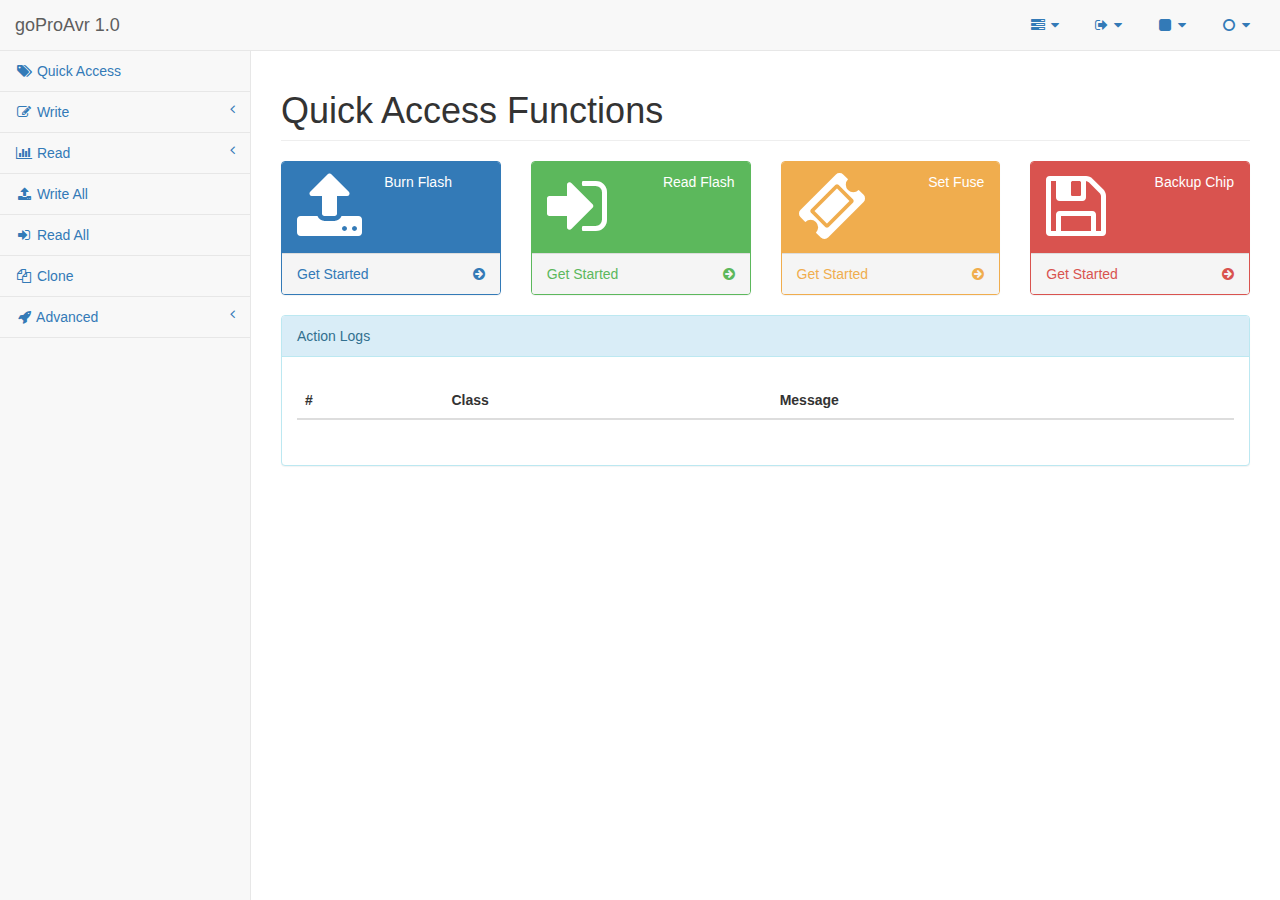
<file: index.html>
<!DOCTYPE html>
<html lang="en">

<head>

    <meta charset="utf-8">
    <meta http-equiv="X-UA-Compatible" content="IE=edge">
    <meta name="viewport" content="width=device-width, initial-scale=1">
    <meta name="description" content="">
    <meta name="author" content="">

    <title>goProAvr</title>

    <!-- Bootstrap Core CSS -->
    <link href="bower_components/bootstrap/dist/css/bootstrap.min.css" rel="stylesheet">

    <!-- MetisMenu CSS -->
    <link href="bower_components/metisMenu/dist/metisMenu.min.css" rel="stylesheet">

    <!-- Timeline CSS -->
    <link href="dist/css/timeline.css" rel="stylesheet">

    <!-- Custom CSS -->
    <link href="dist/css/sb-admin-2.css" rel="stylesheet">

	 <link href="css/goproavr.css" rel="stylesheet">


    <!-- Custom Fonts -->
    <link href="bower_components/font-awesome/css/font-awesome.min.css" rel="stylesheet" type="text/css">

    <!-- HTML5 Shim and Respond.js IE8 support of HTML5 elements and media queries -->
    <!-- WARNING: Respond.js doesn't work if you view the page via file:// -->
    <!--[if lt IE 9]>
        <script src="https://oss.maxcdn.com/libs/html5shiv/3.7.0/html5shiv.js"></script>
        <script src="https://oss.maxcdn.com/libs/respond.js/1.4.2/respond.min.js"></script>
    <![endif]-->

</head>

<body>

    <div id="wrapper">

        <!-- Navigation -->
        <nav class="navbar navbar-default navbar-static-top" role="navigation" style="margin-bottom: 0">
            <div class="navbar-header">
                <button type="button" class="navbar-toggle" data-toggle="collapse" data-target=".navbar-collapse">
                    <span class="sr-only">Toggle navigation</span>
                    <span class="icon-bar"></span>
                    <span class="icon-bar"></span>
                    <span class="icon-bar"></span>
                </button>
                <a class="navbar-brand" href="index.html">goProAvr 1.0</a>
            </div>
            <!-- /.navbar-header -->

            <ul class="nav navbar-top-links navbar-right">


                <li class="dropdown">
                    <a class="dropdown-toggle" data-toggle="dropdown" href="#">
                        <i class="fa fa-tasks fa-fw"></i>  <i class="fa fa-caret-down"></i>
                    </a>
                    <ul class="dropdown-menu dropdown-tasks">
                        <li>
                            <a href="#">
                                <div>
                                    <p>
                                        <strong>Task 1</strong>
                                        <span class="pull-right text-muted">40% Complete</span>
                                    </p>
                                    <div class="progress progress-striped active">
                                        <div class="progress-bar progress-bar-success" role="progressbar" aria-valuenow="40" aria-valuemin="0" aria-valuemax="100" style="width: 40%">
                                            <span class="sr-only">40% Complete (success)</span>
                                        </div>
                                    </div>
                                </div>
                            </a>
                        </li>
                        <li class="divider"></li>
                        <li>
                            <a href="#">
                                <div>
                                    <p>
                                        <strong>Task 2</strong>
                                        <span class="pull-right text-muted">20% Complete</span>
                                    </p>
                                    <div class="progress progress-striped active">
                                        <div class="progress-bar progress-bar-info" role="progressbar" aria-valuenow="20" aria-valuemin="0" aria-valuemax="100" style="width: 20%">
                                            <span class="sr-only">20% Complete</span>
                                        </div>
                                    </div>
                                </div>
                            </a>
                        </li>
                        <li class="divider"></li>
                        <li>
                            <a href="#">
                                <div>
                                    <p>
                                        <strong>Task 3</strong>
                                        <span class="pull-right text-muted">60% Complete</span>
                                    </p>
                                    <div class="progress progress-striped active">
                                        <div class="progress-bar progress-bar-warning" role="progressbar" aria-valuenow="60" aria-valuemin="0" aria-valuemax="100" style="width: 60%">
                                            <span class="sr-only">60% Complete (warning)</span>
                                        </div>
                                    </div>
                                </div>
                            </a>
                        </li>
                        <li class="divider"></li>
                        <li>
                            <a href="#">
                                <div>
                                    <p>
                                        <strong>Task 4</strong>
                                        <span class="pull-right text-muted">80% Complete</span>
                                    </p>
                                    <div class="progress progress-striped active">
                                        <div class="progress-bar progress-bar-danger" role="progressbar" aria-valuenow="80" aria-valuemin="0" aria-valuemax="100" style="width: 80%">
                                            <span class="sr-only">80% Complete (danger)</span>
                                        </div>
                                    </div>
                                </div>
                            </a>
                        </li>
                        <li class="divider"></li>
                        <li>
                            <a class="text-center" href="#">
                                <strong>See All Tasks</strong>
                                <i class="fa fa-angle-right"></i>
                            </a>
                        </li>
                    </ul>
                    <!-- /.dropdown-tasks -->
                </li>
                <!-- /.dropdown -->
                <li class="dropdown">
                    <a class="dropdown-toggle" data-toggle="dropdown" href="#">
                        <i class="fa  fa-sign-out  fa-fw"></i>  <i class="fa fa-caret-down"></i>
                    </a>
                    <ul class="dropdown-menu dropdown-user">
                        <li><a href="#" id="serial"><i class="fa fa-square fa-fw"></i> Serial</a>
                        </li>
                        <li><a href="#" id="bluetooth"><i class="fa  fa-fw"></i> Bluetooth</a>
                        </li>
						<li><a href="#" id="usbasp"><i class="fa  fa-fw"></i> USBAsp</a>
                        </li>
						<li><a href="#" id="arduino"><i class="fa  fa-fw"></i> Arduino</a>
                        </li>
                    </ul>
                    <!-- /.dropdown-alerts -->
                </li>
                <!-- /.dropdown -->
                <li class="dropdown">
                    <a class="dropdown-toggle" data-toggle="dropdown" href="#">
                        <i class="fa fa-square fa-fw"></i>  <i class="fa fa-caret-down"></i>
                    </a>
                    <ul class="dropdown-menu dropdown-user" id="chipselectdropdown">

                    </ul>
                    <!-- /.dropdown-user -->
                </li>

				<li class="dropdown">
                    <a class="dropdown-toggle" data-toggle="dropdown" href="#">
                        <i class="fa fa-circle-o fa-fw"></i>  <i class="fa fa-caret-down"></i>
                    </a>
                    <ul class="dropdown-menu dropdown-user">
                        <li><a href="#" id="buttonexit"><i class="fa fa-times fa-fw"></i> Exit</a>
                        </li>
                    </ul>
                    <!-- /.dropdown-user -->
                </li>
                <!-- /.dropdown -->
            </ul>
            <!-- /.navbar-top-links -->

            <div class="navbar-default sidebar" role="navigation">
                <div class="sidebar-nav navbar-collapse">
                    <ul class="nav" id="side-menu">

                        <li>
                            <a href="#"><i class="fa fa-tags fa-fw"></i> Quick Access</a>
                        </li>
                        <li>
                            <a href="#"><i class="fa fa-edit fa-fw"></i> Write<span class="fa arrow"></span></a>
                            <ul class="nav nav-second-level">
                                <li>
                                    <a href="#" id="buttonburnflash">Flash</a>
                                </li>
                                <li>
                                    <a href="#">Eeprom</a>
                                </li>
								<li>
                                    <a href="#">Fuse</a>
                                </li>
								<li>
                                    <a href="#">Lock</a>
                                </li>
                            </ul>
                            <!-- /.nav-second-level -->
                        </li>
						<li>
                            <a href="#"><i class="fa fa-bar-chart-o fa-fw"></i> Read<span class="fa arrow"></span></a>
                            <ul class="nav nav-second-level">
                                <li>
                                    <a href="#">Flash</a>
                                </li>
                                <li>
                                    <a href="#">Eeprom</a>
                                </li>
								<li>
                                    <a href="#">Fuse</a>
                                </li>
								<li>
                                    <a href="#">Lock</a>
                                </li>
                            </ul>
                            <!-- /.nav-second-level -->
                        </li>
                        <li>
                            <a href="#"><i class="fa fa-upload fa-fw"></i> Write All</a>
                        </li>
                        <li>
                            <a href="#"><i class="fa fa-sign-in  fa-fw"></i> Read All</a>
                        </li>
						<li>
                            <a href="#"><i class="fa fa-copy fa-fw"></i> Clone</a>
                        </li>
						<li>
                            <a href="#"><i class="fa fa-rocket  fa-fw"></i> Advanced<span class="fa arrow"></span></a>
                            <ul class="nav nav-second-level">
                                <li>
                                    <a href="flot.html">Chip Details</a>
                                </li>
                                <li>
                                    <a href="morris.html">Write Flash Byte</a>
                                </li>
								<li>
                                    <a href="morris.html">Write Eeprom Byte</a>
                                </li>
								<li>
                                    <a href="morris.html">Read Flash Byte</a>
                                </li>
								<li>
                                    <a href="morris.html">Read Eeprom Byte</a>
                                </li>
								<li>
                                    <a href="morris.html">Erase Chip</a>
                                </li>
                            </ul>
                            <!-- /.nav-second-level -->
                        </li>
                    </ul>
                </div>
                <!-- /.sidebar-collapse -->
            </div>
            <!-- /.navbar-static-side -->
        </nav>

        <div id="page-wrapper">
            <div class="row">
                <div class="col-lg-12">
                    <h1 class="page-header">Quick Access Functions</h1>
                </div>
                <!-- /.col-lg-12 -->
            </div>
            <!-- /.row -->
            <div class="row">
                <div class="col-lg-3 col-md-6">
                    <div class="panel panel-primary">
                        <div class="panel-heading">
                            <div class="row">
                                <div class="col-xs-3">
                                    <i class="fa fa-upload fa-5x"></i>
                                </div>
                                <div class="col-xs-9 text-center">
                                    <div>Burn Flash</div>
                                </div>
                            </div>
                        </div>
                        <a href="#">
                            <div class="panel-footer">
                                <span class="pull-left">Get Started</span>
                                <span class="pull-right"><i class="fa fa-arrow-circle-right"></i></span>
                                <div class="clearfix"></div>
                            </div>
                        </a>
                    </div>
                </div>
                <div class="col-lg-3 col-md-6">
                    <div class="panel panel-green">
                        <div class="panel-heading">
                            <div class="row">
                                <div class="col-xs-3">
                                    <i class="fa fa-sign-in fa-5x"></i>
                                </div>
                                <div class="col-xs-9 text-right">
                                    <div>Read Flash</div>
                                </div>
                            </div>
                        </div>
                        <a href="#">
                            <div class="panel-footer">
                                <span class="pull-left">Get Started</span>
                                <span class="pull-right"><i class="fa fa-arrow-circle-right"></i></span>
                                <div class="clearfix"></div>
                            </div>
                        </a>
                    </div>
                </div>
                <div class="col-lg-3 col-md-6">
                    <div class="panel panel-yellow">
                        <div class="panel-heading">
                            <div class="row">
                                <div class="col-xs-3">
                                    <i class="fa fa-ticket   fa-5x"></i>
                                </div>
                                <div class="col-xs-9 text-right">
                                    <div>Set Fuse</div>
                                </div>
                            </div>
                        </div>
                        <a href="#">
                            <div class="panel-footer">
                                <span class="pull-left">Get Started</span>
                                <span class="pull-right"><i class="fa fa-arrow-circle-right"></i></span>
                                <div class="clearfix"></div>
                            </div>
                        </a>
                    </div>
                </div>
                <div class="col-lg-3 col-md-6">
                    <div class="panel panel-red">
                        <div class="panel-heading">
                            <div class="row">
                                <div class="col-xs-3">
                                    <i class="fa fa-save fa-5x"></i>
                                </div>
                                <div class="col-xs-9 text-right">
                                    <div>Backup Chip</div>
                                </div>
                            </div>
                        </div>
                        <a href="#">
                            <div class="panel-footer">
                                <span class="pull-left">Get Started</span>
                                <span class="pull-right"><i class="fa fa-arrow-circle-right"></i></span>
                                <div class="clearfix"></div>
                            </div>
                        </a>
                    </div>
                </div>
            </div>
			<div class="row" id="bottomrow">
			<div class="col-lg-12">
                    <div class="panel panel-info">
                        <div class="panel-heading">
                            Action Logs
                        </div>
                        <div class="panel-body pre-scrollable">
                            <p id="OutputText">
                              <div class="table-responsive">
                                <table class="table">
                                    <thead>
                                        <tr>
                                            <th>#</th>
                                            <th>Class</th>
                                            <th>Message</th>
                                        </tr>
                                    </thead>
                                    <tbody id="OutputTexttable">
                                        
                                    </tbody>
                                </table>
                            </div>
                            </p>
                        </div>
                    </div>
			</div>

        </div>
        <!-- /#page-wrapper -->

    </div>
	<div class="modal fade" id="mdserial" role="dialog">
    <div class="modal-dialog">
	<div class="modal-content">
        <div class="modal-header">
          <button type="button" class="close fa fa-repeat" data-dismiss="modal">&times;</button>
          <h4 class="modal-title">Set Serial Port</h4>
        </div>
        <div class="modal-body" id="mdserialbody">

        </div>
        <div class="modal-footer">
		      <button type="button" class="btn btn-info" id="buttonsetSerial">Set</button>
          <button type="button" class="btn btn-default" data-dismiss="modal">Close</button>
        </div>
      </div>
	  </div>
      </div>

	<div class="modal fade" id="mdbluetooth" role="dialog">
    <div class="modal-dialog">
	  <div class="modal-content">
        <div class="modal-header">
          <button type="button" class="close" data-dismiss="modal">&times;</button>
          <h4 class="modal-title">Select Bluetooth Device</h4>
        </div>
        <div class="modal-body" id="mdbluetoothbody">


        </div>
        <div class="modal-footer">
          <button type="button" class="btn btn-info" id="buttonsetBluetooth">Set</button>
          <button type="button" class="btn btn-default" data-dismiss="modal">Close</button>
        </div>
      </div>
	  </div>
      </div>
	  <div class="modal fade" id="mdusbasp" role="dialog">
    <div class="modal-dialog">
	  <div class="modal-content">
        <div class="modal-header">
          <button type="button" class="close" data-dismiss="modal">&times;</button>
          <h4 class="modal-title">USBAsp</h4>
        </div>
        <div class="modal-body">
          <p>Support for USBAsp is currently under development.</p>
        </div>
        <div class="modal-footer">
          <button type="button" class="btn btn-default" data-dismiss="modal">Close</button>
        </div>
      </div>
	  </div>
      </div>
	  <div class="modal fade" id="mdarduino" role="dialog">
    <div class="modal-dialog">
	  <div class="modal-content">
        <div class="modal-header">
          <button type="button" class="close" data-dismiss="modal">&times;</button>
          <h4 class="modal-title">Arduino</h4>
        </div>
        <div class="modal-body">
          <p>Support for arduino is currently under development.</p>
        </div>
        <div class="modal-footer">
          <button type="button" class="btn btn-default" data-dismiss="modal">Close</button>
        </div>
      </div>
	  </div>
      </div>


	  <div class="modal modal-wide fade" id="mdburnflash" role="dialog">
      <div class="modal-dialog">
	  <div class="modal-content">
        <div class="modal-header">
          <button type="button" class="close" data-dismiss="modal">&times;</button>
          <h4 class="modal-title">Burn Flash</h4>
        </div>
        <div class="modal-body" id="mdburnflashbody">
          <label class="btn btn-block btn-info btn-file" id="buttonselecthex">
           Select Hex File
          </label>
		  <br>
		  <div class="row">
		     <div class="col-lg-6">
                    <div class="panel panel-default">
                        <div class="panel-heading">
                            Pages
                        </div>
                        <!-- /.panel-heading -->
                        <div class="panel-body pre-scrollable">
                            <div class="table-responsive table-bordered">
                                <table class="table">
                                    <thead>
                                        <tr>
                                            <th>#</th>
                                            <th>First Name</th>
                                            <th>Last Name</th>
                                            <th>Username</th>
                                        </tr>
                                    </thead>
                                    <tbody>
                                        <tr>
                                            <td>1</td>
                                            <td>Mark</td>
                                            <td>Otto</td>
                                            <td>@mdo</td>
                                        </tr>
                                        <tr>
                                            <td>2</td>
                                            <td>Jacob</td>
                                            <td>Thornton</td>
                                            <td>@fat</td>
                                        </tr>
                                        <tr>
                                            <td>3</td>
                                            <td>Larry</td>
                                            <td>the Bird</td>
                                            <td>@twitter</td>
                                        </tr>
                                    </tbody>
                                </table>
                            </div>
                            <!-- /.table-responsive -->
                        </div>
                        <!-- /.panel-body -->
                    </div>
                    <!-- /.panel -->
                </div>
				 <div class="col-lg-6">
                    <div class="panel panel-default">
                        <div class="panel-heading">
                            Page Content
                        </div>
                        <!-- /.panel-heading -->
                        <div class="panel-body pre-scrollable">
                            <div class="table-responsive table-bordered">
                                <table class="table">
                                    <thead>
                                        <tr>
                                            <th>#</th>
                                            <th>First Name</th>
                                            <th>Last Name</th>
                                            <th>Username</th>
                                        </tr>
                                    </thead>
                                    <tbody>
                                        <tr>
                                            <td>1</td>
                                            <td>Mark</td>
                                            <td>Otto</td>
                                            <td>@mdo</td>
                                        </tr>
                                        <tr>
                                            <td>2</td>
                                            <td>Jacob</td>
                                            <td>Thornton</td>
                                            <td>@fat</td>
                                        </tr>
                                        <tr>
                                            <td>3</td>
                                            <td>Larry</td>
                                            <td>the Bird</td>
                                            <td>@twitter</td>
                                        </tr>
                                    </tbody>
                                </table>
                            </div>
                            <!-- /.table-responsive -->
                        </div>
                        <!-- /.panel-body -->
                    </div>
                    <!-- /.panel -->
                </div>


		  </div>
        </div>
        <div class="modal-footer">
		  <button type="button" class="btn btn-danger">Burn</button>
          <button type="button" class="btn btn-default" data-dismiss="modal">Close</button>
        </div>
      </div>
	  </div>
      </div>
    <!-- /#wrapper -->

    <!-- jQuery -->
    <script src="bower_components/jquery/dist/jquery.min.js"></script>

    <!-- Bootstrap Core JavaScript -->
    <script src="bower_components/bootstrap/dist/js/bootstrap.min.js"></script>

    <!-- Metis Menu Plugin JavaScript -->
    <script src="bower_components/metisMenu/dist/metisMenu.min.js"></script>

    <!-- Custom Theme JavaScript -->
    <script src="dist/js/sb-admin-2.js"></script>

  <script src="js/config.js"></script>
	<script src="js/globalvar.js"></script>
	<script src="js/chips/chips.js"></script>
	<script src="js/goproavr.js"></script>

</body>

</html>
</file>
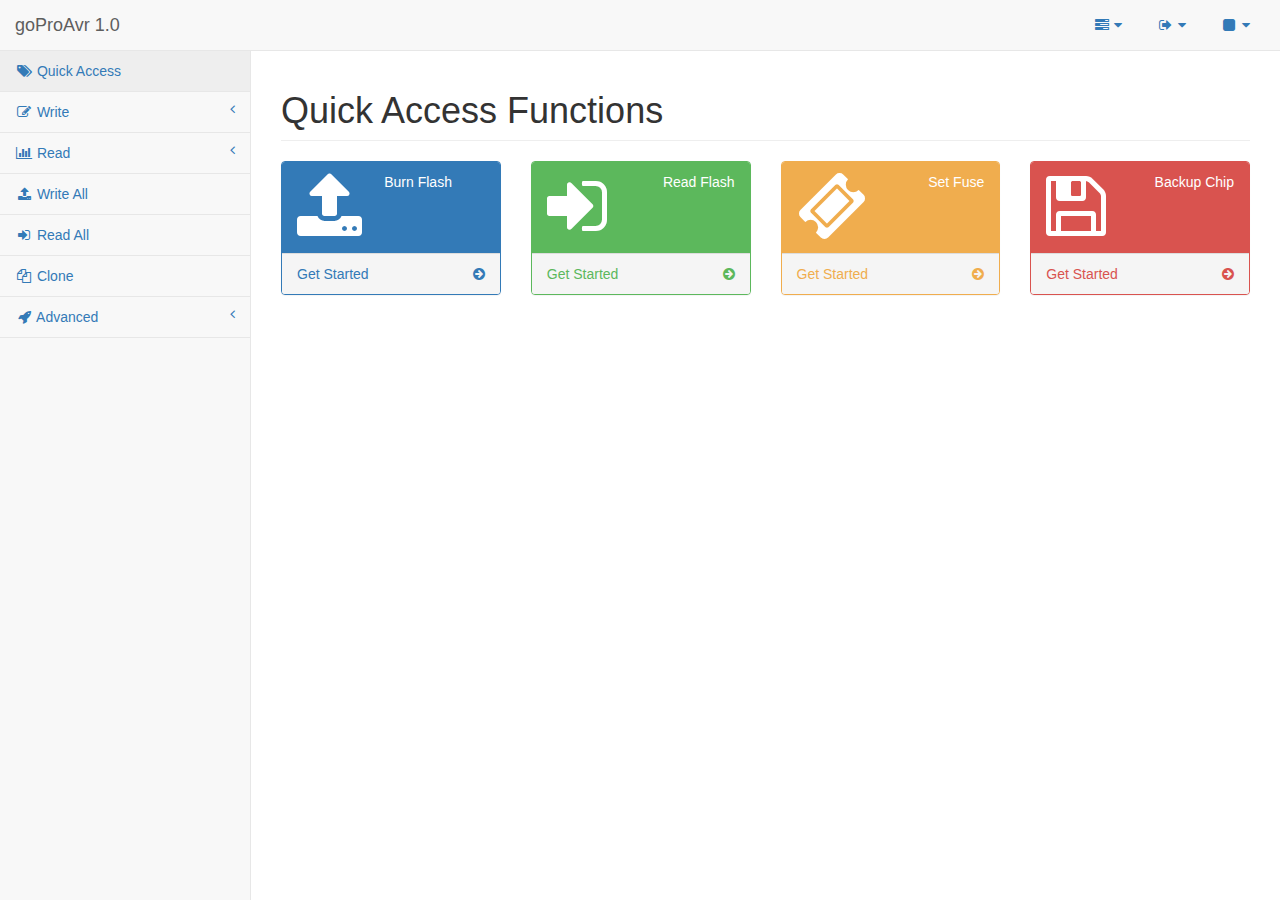
<file: pages/index.html>
<!DOCTYPE html>
<html lang="en">

<head>

    <meta charset="utf-8">
    <meta http-equiv="X-UA-Compatible" content="IE=edge">
    <meta name="viewport" content="width=device-width, initial-scale=1">
    <meta name="description" content="">
    <meta name="author" content="">

    <title>goProAvr</title>

    <!-- Bootstrap Core CSS -->
    <link href="../bower_components/bootstrap/dist/css/bootstrap.min.css" rel="stylesheet">

    <!-- MetisMenu CSS -->
    <link href="../bower_components/metisMenu/dist/metisMenu.min.css" rel="stylesheet">

    <!-- Timeline CSS -->
    <link href="../dist/css/timeline.css" rel="stylesheet">

    <!-- Custom CSS -->
    <link href="../dist/css/sb-admin-2.css" rel="stylesheet">

    <!-- Morris Charts CSS -->
    <link href="../bower_components/morrisjs/morris.css" rel="stylesheet">

    <!-- Custom Fonts -->
    <link href="../bower_components/font-awesome/css/font-awesome.min.css" rel="stylesheet" type="text/css">

    <!-- HTML5 Shim and Respond.js IE8 support of HTML5 elements and media queries -->
    <!-- WARNING: Respond.js doesn't work if you view the page via file:// -->
    <!--[if lt IE 9]>
        <script src="https://oss.maxcdn.com/libs/html5shiv/3.7.0/html5shiv.js"></script>
        <script src="https://oss.maxcdn.com/libs/respond.js/1.4.2/respond.min.js"></script>
    <![endif]-->

</head>

<body>

    <div id="wrapper">

        <!-- Navigation -->
        <nav class="navbar navbar-default navbar-static-top" role="navigation" style="margin-bottom: 0">
            <div class="navbar-header">
                <button type="button" class="navbar-toggle" data-toggle="collapse" data-target=".navbar-collapse">
                    <span class="sr-only">Toggle navigation</span>
                    <span class="icon-bar"></span>
                    <span class="icon-bar"></span>
                    <span class="icon-bar"></span>
                </button>
                <a class="navbar-brand" href="index.html">goProAvr 1.0</a>
            </div>
            <!-- /.navbar-header -->

            <ul class="nav navbar-top-links navbar-right">
                
                
                <li class="dropdown">
                    <a class="dropdown-toggle" data-toggle="dropdown" href="#">
                        <i class="fa fa-tasks fa-fw"></i>  <i class="fa fa-caret-down"></i>
                    </a>
                    <ul class="dropdown-menu dropdown-tasks">
                        <li>
                            <a href="#">
                                <div>
                                    <p>
                                        <strong>Task 1</strong>
                                        <span class="pull-right text-muted">40% Complete</span>
                                    </p>
                                    <div class="progress progress-striped active">
                                        <div class="progress-bar progress-bar-success" role="progressbar" aria-valuenow="40" aria-valuemin="0" aria-valuemax="100" style="width: 40%">
                                            <span class="sr-only">40% Complete (success)</span>
                                        </div>
                                    </div>
                                </div>
                            </a>
                        </li>
                        <li class="divider"></li>
                        <li>
                            <a href="#">
                                <div>
                                    <p>
                                        <strong>Task 2</strong>
                                        <span class="pull-right text-muted">20% Complete</span>
                                    </p>
                                    <div class="progress progress-striped active">
                                        <div class="progress-bar progress-bar-info" role="progressbar" aria-valuenow="20" aria-valuemin="0" aria-valuemax="100" style="width: 20%">
                                            <span class="sr-only">20% Complete</span>
                                        </div>
                                    </div>
                                </div>
                            </a>
                        </li>
                        <li class="divider"></li>
                        <li>
                            <a href="#">
                                <div>
                                    <p>
                                        <strong>Task 3</strong>
                                        <span class="pull-right text-muted">60% Complete</span>
                                    </p>
                                    <div class="progress progress-striped active">
                                        <div class="progress-bar progress-bar-warning" role="progressbar" aria-valuenow="60" aria-valuemin="0" aria-valuemax="100" style="width: 60%">
                                            <span class="sr-only">60% Complete (warning)</span>
                                        </div>
                                    </div>
                                </div>
                            </a>
                        </li>
                        <li class="divider"></li>
                        <li>
                            <a href="#">
                                <div>
                                    <p>
                                        <strong>Task 4</strong>
                                        <span class="pull-right text-muted">80% Complete</span>
                                    </p>
                                    <div class="progress progress-striped active">
                                        <div class="progress-bar progress-bar-danger" role="progressbar" aria-valuenow="80" aria-valuemin="0" aria-valuemax="100" style="width: 80%">
                                            <span class="sr-only">80% Complete (danger)</span>
                                        </div>
                                    </div>
                                </div>
                            </a>
                        </li>
                        <li class="divider"></li>
                        <li>
                            <a class="text-center" href="#">
                                <strong>See All Tasks</strong>
                                <i class="fa fa-angle-right"></i>
                            </a>
                        </li>
                    </ul>
                    <!-- /.dropdown-tasks -->
                </li>
                <!-- /.dropdown -->
                <li class="dropdown">
                    <a class="dropdown-toggle" data-toggle="dropdown" href="#">
                        <i class="fa  fa-sign-out  fa-fw"></i>  <i class="fa fa-caret-down"></i>
                    </a>
                    <ul class="dropdown-menu dropdown-user">
                        <li><a href="#"><i class="fa fa-square fa-fw"></i> Serial</a>
                        </li>
                        <li><a href="#"><i class="fa  fa-fw"></i> Bluetooth</a>
                        </li>
                    </ul>
                    <!-- /.dropdown-alerts -->
                </li>
                <!-- /.dropdown -->
                <li class="dropdown">
                    <a class="dropdown-toggle" data-toggle="dropdown" href="#">
                        <i class="fa fa-square fa-fw"></i>  <i class="fa fa-caret-down"></i>
                    </a>
                    <ul class="dropdown-menu dropdown-user">
                        <li><a href="#"><i class="fa fa-square fa-fw"></i> Atmega8</a>
                        </li>
                        <li><a href="#"><i class="fa  fa-fw"></i> Atmeg168</a>
                        </li>
                        <li><a href="login.html"><i class="fa  fa-fw"></i> Atmega328</a>
						</li>
						<li class="divider"></li>
                        <li>
                            <a class="text-center" href="#">
                                <strong>Detect Chip</strong>
                            </a>
                        </li>
                    </ul>
                    <!-- /.dropdown-user -->
                </li>
                <!-- /.dropdown -->
            </ul>
            <!-- /.navbar-top-links -->

            <div class="navbar-default sidebar" role="navigation">
                <div class="sidebar-nav navbar-collapse">
                    <ul class="nav" id="side-menu">
                       
                        <li>
                            <a href="index.html"><i class="fa fa-tags fa-fw"></i> Quick Access</a>
                        </li>
                        <li>
                            <a href="#"><i class="fa fa-edit fa-fw"></i> Write<span class="fa arrow"></span></a>
                            <ul class="nav nav-second-level">
                                <li>
                                    <a href="flot.html">Flash</a>
                                </li>
                                <li>
                                    <a href="morris.html">Eeprom</a>
                                </li>
								<li>
                                    <a href="morris.html">Fuse</a>
                                </li>
								<li>
                                    <a href="morris.html">Lock</a>
                                </li>
                            </ul>
                            <!-- /.nav-second-level -->
                        </li>
						<li>
                            <a href="#"><i class="fa fa-bar-chart-o fa-fw"></i> Read<span class="fa arrow"></span></a>
                            <ul class="nav nav-second-level">
                                <li>
                                    <a href="flot.html">Flash</a>
                                </li>
                                <li>
                                    <a href="morris.html">Eeprom</a>
                                </li>
								<li>
                                    <a href="morris.html">Fuse</a>
                                </li>
								<li>
                                    <a href="morris.html">Lock</a>
                                </li>
                            </ul>
                            <!-- /.nav-second-level -->
                        </li>
                        <li>
                            <a href="tables.html"><i class="fa fa-upload fa-fw"></i> Write All</a>
                        </li>
                        <li>
                            <a href="forms.html"><i class="fa fa-sign-in  fa-fw"></i> Read All</a>
                        </li>
						<li>
                            <a href="forms.html"><i class="fa fa-copy fa-fw"></i> Clone</a>
                        </li>
						<li>
                            <a href="#"><i class="fa fa-rocket  fa-fw"></i> Advanced<span class="fa arrow"></span></a>
                            <ul class="nav nav-second-level">
                                <li>
                                    <a href="flot.html">Chip Details</a>
                                </li>
                                <li>
                                    <a href="morris.html">Write Flash Byte</a>
                                </li>
								<li>
                                    <a href="morris.html">Write Eeprom Byte</a>
                                </li>
								<li>
                                    <a href="morris.html">Read Flash Byte</a>
                                </li>
								<li>
                                    <a href="morris.html">Read Eeprom Byte</a>
                                </li>
								<li>
                                    <a href="morris.html">Erase Chip</a>
                                </li>
                            </ul>
                            <!-- /.nav-second-level -->
                        </li>
                    </ul>
                </div>
                <!-- /.sidebar-collapse -->
            </div>
            <!-- /.navbar-static-side -->
        </nav>

        <div id="page-wrapper">
            <div class="row">
                <div class="col-lg-12">
                    <h1 class="page-header">Quick Access Functions</h1>
                </div>
                <!-- /.col-lg-12 -->
            </div>
            <!-- /.row -->
            <div class="row">
                <div class="col-lg-3 col-md-6">
                    <div class="panel panel-primary">
                        <div class="panel-heading">
                            <div class="row">
                                <div class="col-xs-3">
                                    <i class="fa fa-upload fa-5x"></i>
                                </div>
                                <div class="col-xs-9 text-center">                                  
                                    <div>Burn Flash</div>
                                </div>
                            </div>
                        </div>
                        <a href="#">
                            <div class="panel-footer">
                                <span class="pull-left">Get Started</span>
                                <span class="pull-right"><i class="fa fa-arrow-circle-right"></i></span>
                                <div class="clearfix"></div>
                            </div>
                        </a>
                    </div>
                </div>
                <div class="col-lg-3 col-md-6">
                    <div class="panel panel-green">
                        <div class="panel-heading">
                            <div class="row">
                                <div class="col-xs-3">
                                    <i class="fa fa-sign-in fa-5x"></i>
                                </div>
                                <div class="col-xs-9 text-right">
                                    <div>Read Flash</div>
                                </div>
                            </div>
                        </div>
                        <a href="#">
                            <div class="panel-footer">
                                <span class="pull-left">Get Started</span>
                                <span class="pull-right"><i class="fa fa-arrow-circle-right"></i></span>
                                <div class="clearfix"></div>
                            </div>
                        </a>
                    </div>
                </div>
                <div class="col-lg-3 col-md-6">
                    <div class="panel panel-yellow">
                        <div class="panel-heading">
                            <div class="row">
                                <div class="col-xs-3">
                                    <i class="fa fa-ticket   fa-5x"></i>
                                </div>
                                <div class="col-xs-9 text-right">
                                    <div>Set Fuse</div>
                                </div>
                            </div>
                        </div>
                        <a href="#">
                            <div class="panel-footer">
                                <span class="pull-left">Get Started</span>
                                <span class="pull-right"><i class="fa fa-arrow-circle-right"></i></span>
                                <div class="clearfix"></div>
                            </div>
                        </a>
                    </div>
                </div>
                <div class="col-lg-3 col-md-6">
                    <div class="panel panel-red">
                        <div class="panel-heading">
                            <div class="row">
                                <div class="col-xs-3">
                                    <i class="fa fa-save fa-5x"></i>
                                </div>
                                <div class="col-xs-9 text-right">
                                    <div>Backup Chip</div>
                                </div>
                            </div>
                        </div>
                        <a href="#">
                            <div class="panel-footer">
                                <span class="pull-left">Get Started</span>
                                <span class="pull-right"><i class="fa fa-arrow-circle-right"></i></span>
                                <div class="clearfix"></div>
                            </div>
                        </a>
                    </div>
                </div>
            </div>
            
        </div>
        <!-- /#page-wrapper -->

    </div>
    <!-- /#wrapper -->

    <!-- jQuery -->
    <script src="../bower_components/jquery/dist/jquery.min.js"></script>

    <!-- Bootstrap Core JavaScript -->
    <script src="../bower_components/bootstrap/dist/js/bootstrap.min.js"></script>

    <!-- Metis Menu Plugin JavaScript -->
    <script src="../bower_components/metisMenu/dist/metisMenu.min.js"></script>

    <!-- Custom Theme JavaScript -->
    <script src="../dist/js/sb-admin-2.js"></script>

</body>

</html>
</file>
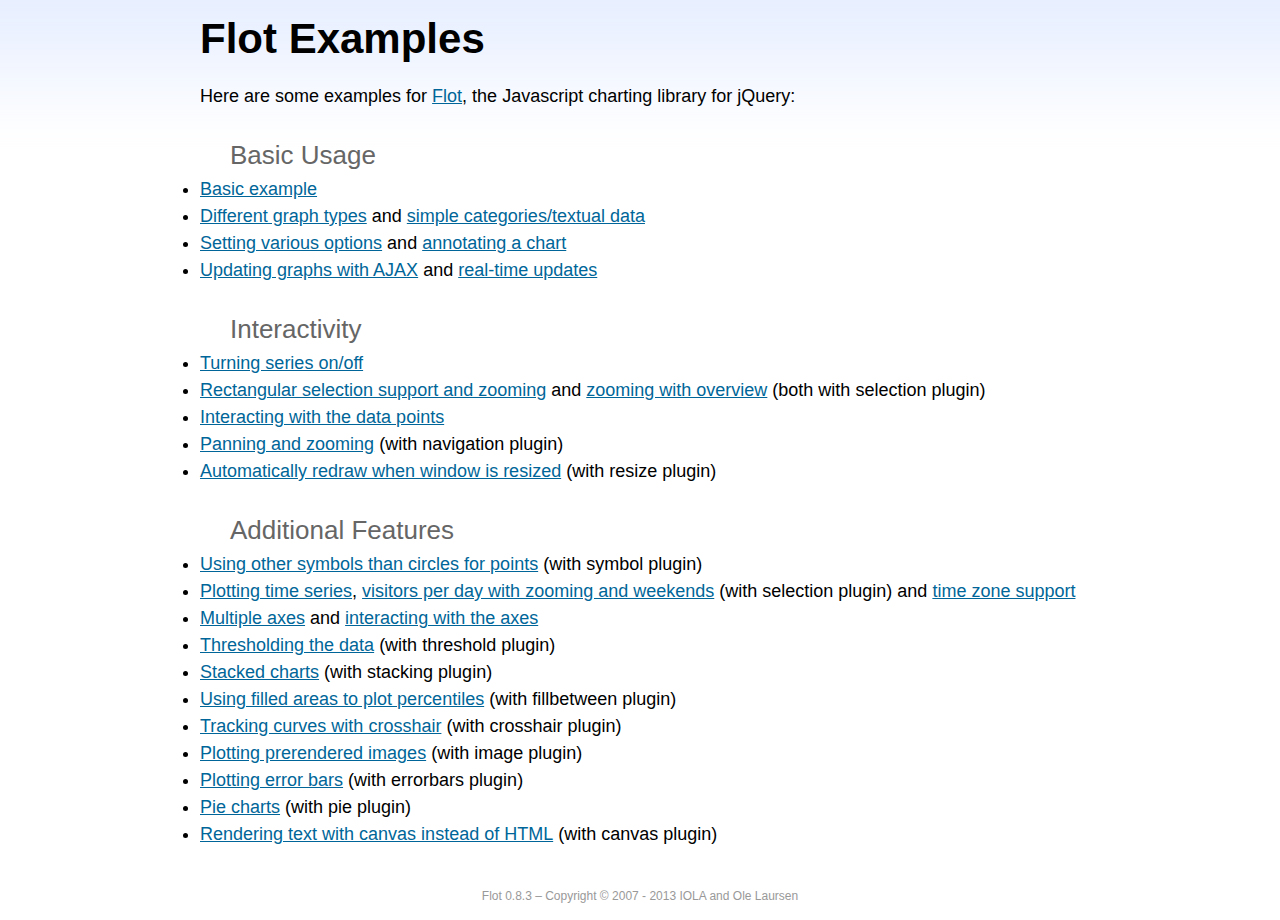
<file: bower_components/flot/examples/index.html>
<!DOCTYPE html PUBLIC "-//W3C//DTD HTML 4.01//EN" "http://www.w3.org/TR/html4/strict.dtd">
<html>
<head>
	<meta http-equiv="Content-Type" content="text/html; charset=utf-8">
	<title>Flot Examples</title>
	<link href="examples.css" rel="stylesheet" type="text/css">
	<style>

	h3 {
		margin-top: 30px;
		margin-bottom: 5px;
	}

	</style>
	<script language="javascript" type="text/javascript" src="../jquery.js"></script>
	<script language="javascript" type="text/javascript" src="../jquery.flot.js"></script>
	<script type="text/javascript">

	$(function() {

		// Add the Flot version string to the footer

		$("#footer").prepend("Flot " + $.plot.version + " &ndash; ");
	});

	</script>
</head>
<body>

	<div id="header">
		<h2>Flot Examples</h2>
	</div>

	<div id="content">

		<p>Here are some examples for <a href="http://www.flotcharts.org">Flot</a>, the Javascript charting library for jQuery:</p>

		<h3>Basic Usage</h3>

		<ul>
			<li><a href="basic-usage/index.html">Basic example</a></li>
			<li><a href="series-types/index.html">Different graph types</a> and <a href="categories/index.html">simple categories/textual data</a></li>
			<li><a href="basic-options/index.html">Setting various options</a> and <a href="annotating/index.html">annotating a chart</a></li>
			<li><a href="ajax/index.html">Updating graphs with AJAX</a> and <a href="realtime/index.html">real-time updates</a></li>
		</ul>

		<h3>Interactivity</h3>

		<ul>
			<li><a href="series-toggle/index.html">Turning series on/off</a></li>
			<li><a href="selection/index.html">Rectangular selection support and zooming</a> and <a href="zooming/index.html">zooming with overview</a> (both with selection plugin)</li>
			<li><a href="interacting/index.html">Interacting with the data points</a></li>
			<li><a href="navigate/index.html">Panning and zooming</a> (with navigation plugin)</li>
			<li><a href="resize/index.html">Automatically redraw when window is resized</a> (with resize plugin)</li>
		</ul>

		<h3>Additional Features</h3>

		<ul>
			<li><a href="symbols/index.html">Using other symbols than circles for points</a> (with symbol plugin)</li>
			<li><a href="axes-time/index.html">Plotting time series</a>, <a href="visitors/index.html">visitors per day with zooming and weekends</a> (with selection plugin) and <a href="axes-time-zones/index.html">time zone support</a></li>
			<li><a href="axes-multiple/index.html">Multiple axes</a> and <a href="axes-interacting/index.html">interacting with the axes</a></li>
			<li><a href="threshold/index.html">Thresholding the data</a> (with threshold plugin)</li>
			<li><a href="stacking/index.html">Stacked charts</a> (with stacking plugin)</li>
			<li><a href="percentiles/index.html">Using filled areas to plot percentiles</a> (with fillbetween plugin)</li>
			<li><a href="tracking/index.html">Tracking curves with crosshair</a> (with crosshair plugin)</li>
			<li><a href="image/index.html">Plotting prerendered images</a> (with image plugin)</li>
			<li><a href="series-errorbars/index.html">Plotting error bars</a> (with errorbars plugin)</li>
			<li><a href="series-pie/index.html">Pie charts</a> (with pie plugin)</li>
			<li><a href="canvas/index.html">Rendering text with canvas instead of HTML</a> (with canvas plugin)</li>
		</ul>

	</div>

	<div id="footer">
		Copyright &copy; 2007 - 2013 IOLA and Ole Laursen
	</div>

</body>
</html>
</file>
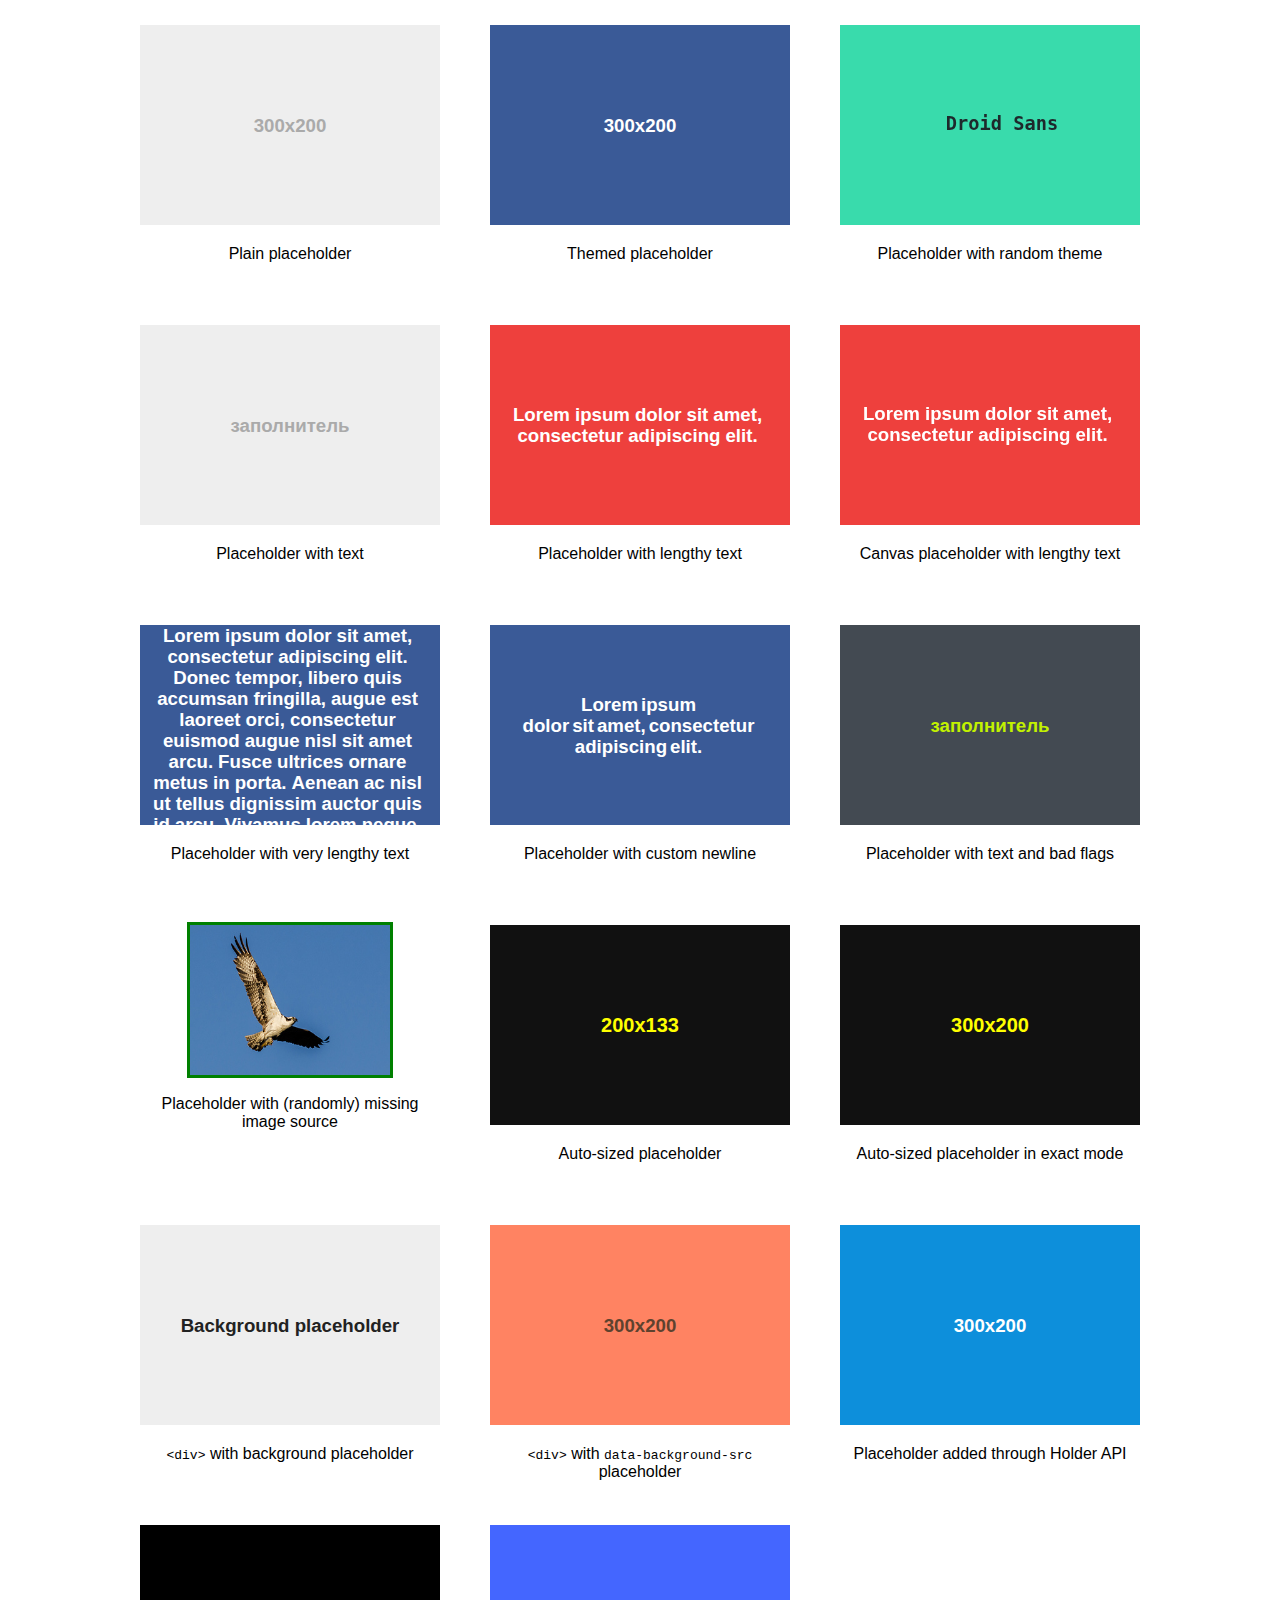
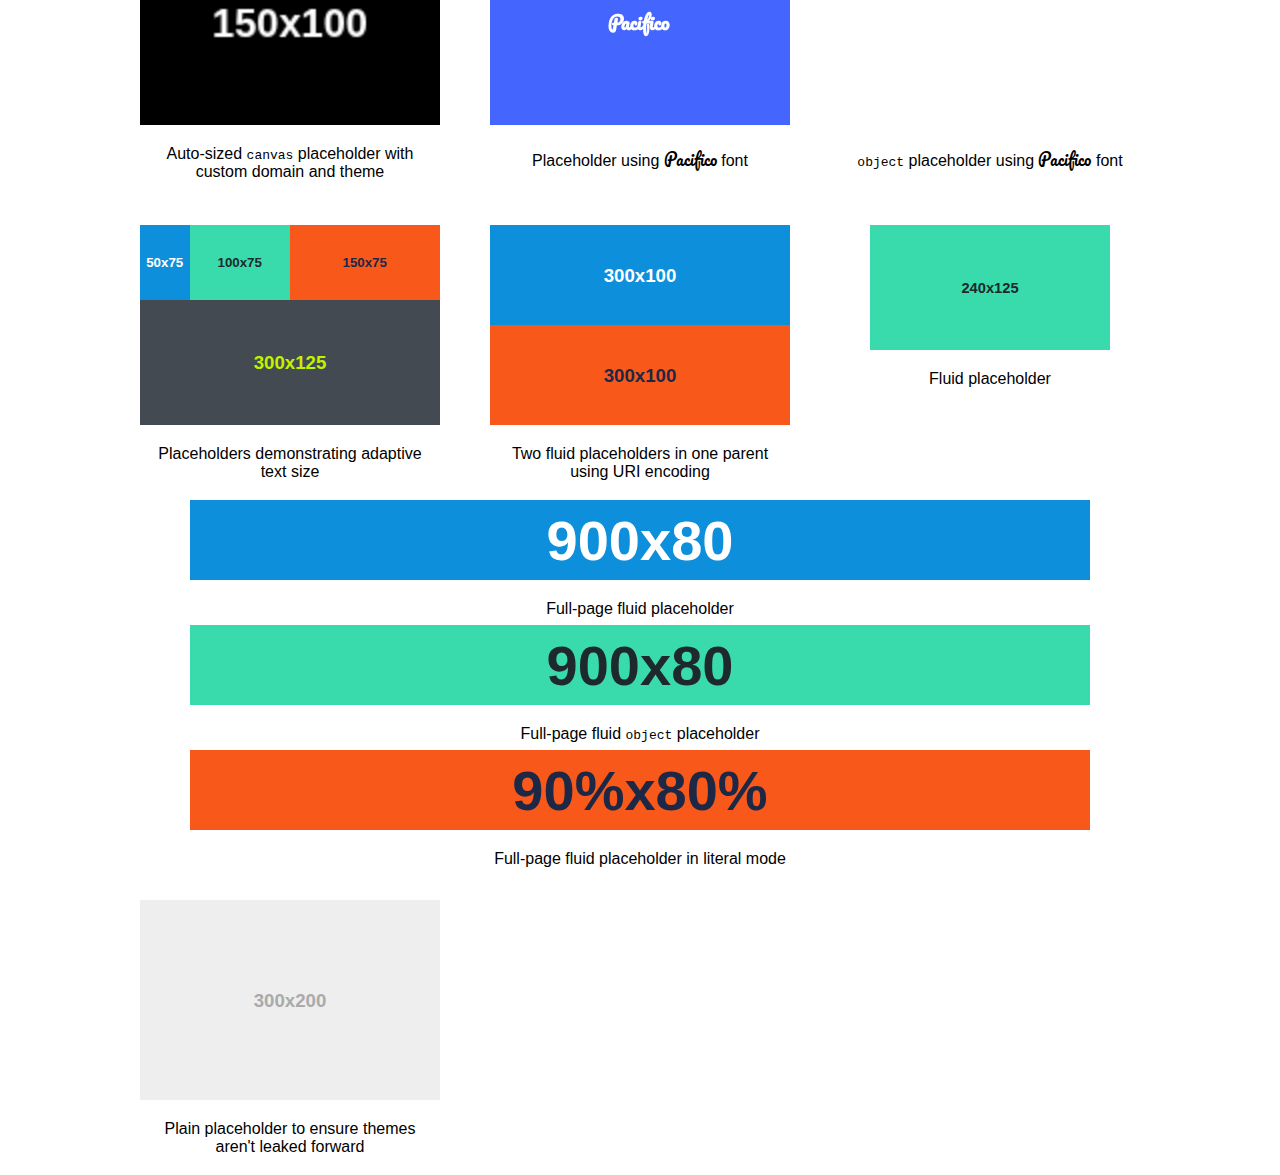
<file: bower_components/holderjs/test/index.html>
<!doctype html>
<html>
<head>
<title>Holder Testing</title>
<meta charset="utf-8">
<link rel="stylesheet" href="http://netdna.bootstrapcdn.com/font-awesome/4.1.0/css/font-awesome.min.css" class="holderjs">
<link href='http://fonts.googleapis.com/css?family=Pacifico' rel='stylesheet' type='text/css' class="holderjs">
<link href='http://fonts.googleapis.com/css?family=Raleway' rel='stylesheet' type='text/css' class='holderjs'>
<style>
	body {font-family:Arial,sans-serif;width:1050px;margin:0 auto}
	.thumb {width:300px;height:250px;margin:25px;float:left}
	.thumb img, .thumb .holderjs, .thumb object {display:block;margin:0 auto}
	.thumb .caption {padding:10px;text-align:center;margin-top:10px}
	.thumb.fullpage {float:none;clear:both;width:auto;height:100px;margin:25px}
	.autosize img {width:100%}
	#holder1 {background:url('?holder.js/300x200/text:Background%20placeholder/^eee:^222');width:300px;height:200px}
</style>
</head>
<body>

<div class="thumb">
	<img data-src="holder.js/300x200">
	<div class="caption">
		 Plain placeholder
	</div>
</div>
<div class="thumb">
	<img data-src="holder.js/300x200/social">
	<div class="caption">
		 Themed placeholder
	</div>
</div>
<div class="thumb">
	<img data-src="holder.js/300x200/random/font:Droid Sans/text:Droid Sans">
	<div class="caption">
		Placeholder with random theme
	</div>
</div>
<div class="thumb">
	<img data-src="holder.js/300x200/text:заполнитель">
	<div class="caption">
		 Placeholder with text
	</div>
</div>
<div class="thumb">
	<img data-src="holder.js/300x200/#EE403D:#FFFFFF/text:Lorem ipsum dolor sit amet, consectetur adipiscing elit.">
	<div class="caption">
		 Placeholder with lengthy text
	</div>
</div>
<div class="thumb">
	<img data-src="holder.canvas/300x200/#EE403D:#FFFFFF/text:Lorem ipsum dolor sit amet, consectetur adipiscing elit.">
	<div class="caption">
		Canvas placeholder with lengthy text
	</div>
</div>
<div class="thumb">
	<img data-src="holder.js/300x200/social/text:Lorem ipsum dolor sit amet, consectetur adipiscing elit. Donec tempor, libero quis accumsan fringilla, augue est laoreet orci, consectetur euismod augue nisl sit amet arcu. Fusce ultrices ornare metus in porta. Aenean ac nisl ut tellus dignissim auctor quis id arcu. Vivamus lorem neque, pulvinar non dictum vel, sagittis lobortis odio.">
	<div class="caption">
		 Placeholder with very lengthy text
	</div>
</div>
<div class="thumb">
	<img data-src="holder.js/300x200/social/text:Lorem ipsum   \n   dolor sit amet, consectetur adipiscing elit.">
	<div class="caption">
		 Placeholder with custom newline
	</div>
</div>
<div class="thumb">
	<img data-src="holder.js/300x200/randomrandom/hello:world/$$$$/%25%25%67/industrial/text:заполнитель">
	<div class="caption">
		 Placeholder with text and bad flags
	</div>
</div>
<div class="thumb">
	<script>
	var r = Math.random();
	if(r > 0.5){
	document.write('<img data-src="holder.js/200x150" src="missing.jpg" style="width:200px;height:150px;outline:solid 3px red">');
	}
	else{
	document.write('<img data-src="holder.js/200x150" src="image.jpg" style="width:200px;height:150px;outline:solid 3px green">');
	}
	</script>
	<div class="caption">
		Placeholder with (randomly) missing image source
	</div>
</div>
<div class="thumb">
	<div class="autosize">
		<img data-src="holder.js/200x133/#111:#ffff00/auto">
	</div>
	<div class="caption">
		 Auto-sized placeholder
	</div>
</div>
<div class="thumb">
	<div class="autosize">
		<img data-src="holder.js/200x133/#111:#ffff00/auto/textmode:exact">
	</div>
	<div class="caption">
		 Auto-sized placeholder in exact mode
	</div>
</div>
<div class="thumb">
	<div class="holderjs" id="holder1"></div>
	<div class="caption">
		<code>&lt;div&gt;</code> with background placeholder
	</div>
</div>
<div class="thumb">
	<div class="holderjs" style="width:300px;height:200px" data-background-src="?holder.js/300x200/#ff8362:#5e422e"></div>
	<div class="caption">
		<code>&lt;div&gt;</code> with <code>data-background-src</code> placeholder
	</div>
</div>

<div class="thumb">
	<div id="thumb1">
	</div>
	<div class="caption">
		 Placeholder added through Holder API
	</div>
</div>
<div class="thumb">
	<img data-src="custom.holder/150x100/custom/auto" style="width:300px;height:200px">
	<div class="caption">
		Auto-sized <code>canvas</code> placeholder with custom domain and theme
	</div>
</div>
<div class="thumb">
	<img data-src="holder.js/300x200/font:Pacifico/#4466ff:#fff/text:Pacifico">
	<div class="caption">
		 Placeholder using <span style="font-family:Pacifico">Pacifico</span> font</span>
	</div>
</div>
<div class="thumb">
	<object data="holder.js/300x200/font:Pacifico/#4466ff:#fff/text:Pacifico"></object>
	<div class="caption">
		<code>object</code> placeholder using <span style="font-family:Pacifico">Pacifico</span> font</span>
	</div>
</div>
<div class="thumb">
	<div style="overflow:hidden">
	<img data-src="holder.js/50x75/sky" style="float:left">
	<img data-src="holder.js/100x75/vine" style="float:left">
	<img data-src="holder.js/150x75/lava" style="float:left">
	</div>
	<div style="overflow:hidden">
	<img data-src="holder.js/300x125/industrial" style="float:left">
	</div>
<div class="caption">
		 Placeholders demonstrating adaptive text size
	</div>
</div>
<div class="thumb">
	<div style="height:200px">
<img data-src="holder.js/100%25x50%25/sky">
<img data-src="holder.js/100%25x50%25/lava">
</div>
<div class="caption">Two fluid placeholders in one parent using URI encoding</div>
</div>
<div class="thumb">
	<img data-src="holder.js/80%x50%/vine">
	<div class="caption">
		 Fluid placeholder
	</div>
</div>
<div class="fullpage thumb">
	<img data-src="holder.js/90%x80%/sky">
	<div class="caption">
		 Full-page fluid placeholder
	</div>
</div>
<div class="fullpage thumb">
	<object data-src="holder.js/90%x80%/vine"></object>
	<div class="caption">
		 Full-page fluid <code>object</code> placeholder
	</div>
</div>
<div class="fullpage thumb">
	<img data-src="holder.js/90%x80%/lava/textmode:literal">
	<div class="caption">
		 Full-page fluid placeholder in literal mode
	</div>
</div>
<div class="thumb">
	<img data-src="holder.js/300x200">
	<div class="caption">
		 Plain placeholder to ensure themes aren't leaked forward
	</div>
</div>

<script src="http://code.jquery.com/jquery-1.11.0.min.js"></script>
<script src="../holder.js"></script>
<!--
<script src="require.js" data-main="test.js"></script>
-->
<script>
Holder.add_image("holder.js/300x200/sky", "#thumb1").run();
Holder.add_theme("custom", {foreground: "#fff", background: "#000", size: 15}).run({
	domain: "custom.holder",
	use_canvas: true
})
Holder.add_theme("fontawesome", {foreground: "#00ccaa", background: "#002211", size: 12}).run({
	domain: "fontawesome.holder"
})
Holder.run({
	domain: "holder.canvas",
	use_canvas: true
});

</script>
</body>
</html>
</file>
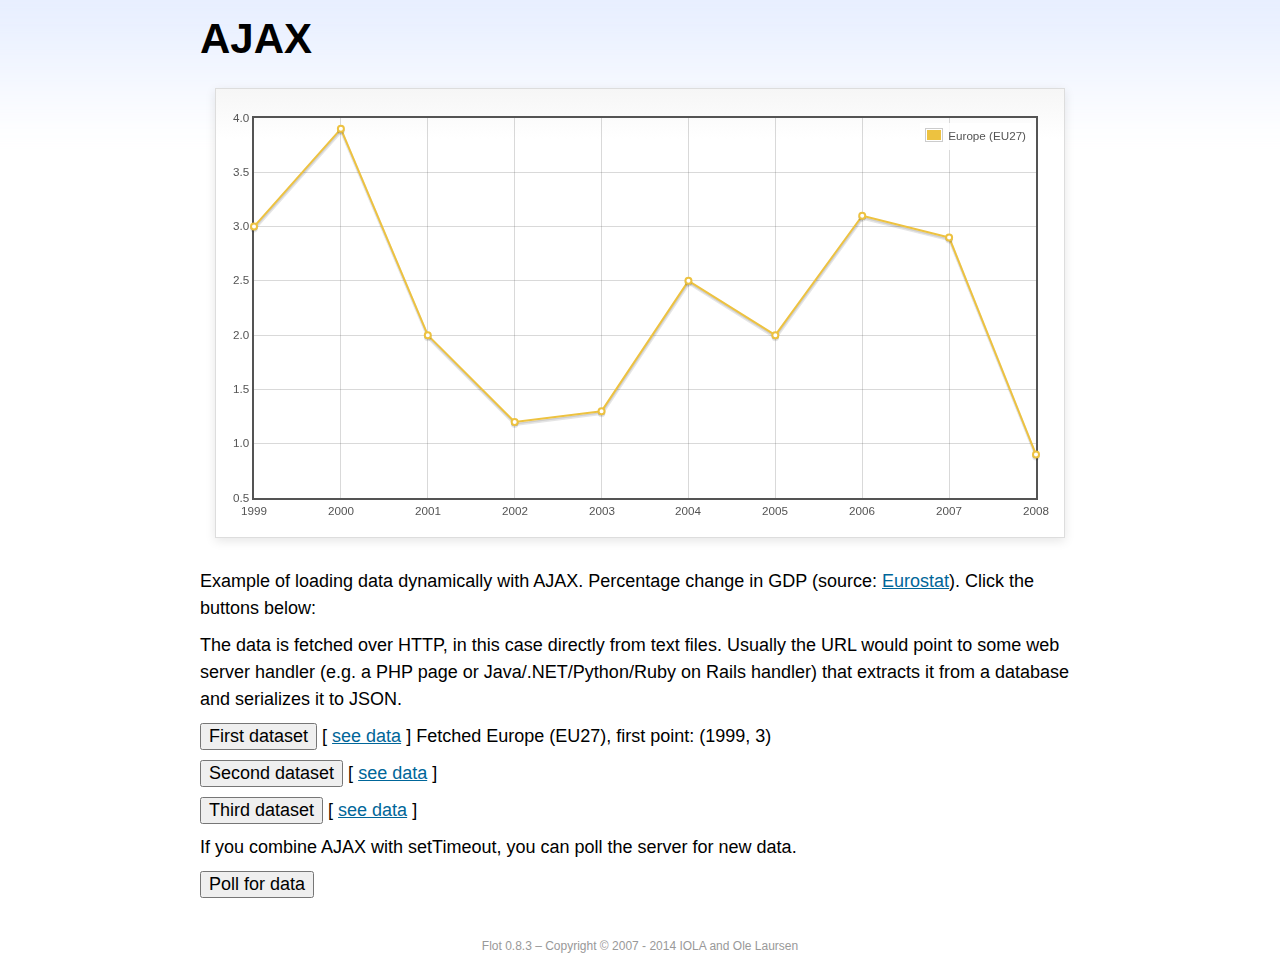
<file: bower_components/flot/examples/ajax/index.html>
<!DOCTYPE html PUBLIC "-//W3C//DTD HTML 4.01//EN" "http://www.w3.org/TR/html4/strict.dtd">
<html>
<head>
	<meta http-equiv="Content-Type" content="text/html; charset=utf-8">
	<title>Flot Examples: AJAX</title>
	<link href="../examples.css" rel="stylesheet" type="text/css">
	<!--[if lte IE 8]><script language="javascript" type="text/javascript" src="../../excanvas.min.js"></script><![endif]-->
	<script language="javascript" type="text/javascript" src="../../jquery.js"></script>
	<script language="javascript" type="text/javascript" src="../../jquery.flot.js"></script>
	<script type="text/javascript">

	$(function() {

		var options = {
			lines: {
				show: true
			},
			points: {
				show: true
			},
			xaxis: {
				tickDecimals: 0,
				tickSize: 1
			}
		};

		var data = [];

		$.plot("#placeholder", data, options);

		// Fetch one series, adding to what we already have

		var alreadyFetched = {};

		$("button.fetchSeries").click(function () {

			var button = $(this);

			// Find the URL in the link right next to us, then fetch the data

			var dataurl = button.siblings("a").attr("href");

			function onDataReceived(series) {

				// Extract the first coordinate pair; jQuery has parsed it, so
				// the data is now just an ordinary JavaScript object

				var firstcoordinate = "(" + series.data[0][0] + ", " + series.data[0][1] + ")";
				button.siblings("span").text("Fetched " + series.label + ", first point: " + firstcoordinate);

				// Push the new data onto our existing data array

				if (!alreadyFetched[series.label]) {
					alreadyFetched[series.label] = true;
					data.push(series);
				}

				$.plot("#placeholder", data, options);
			}

			$.ajax({
				url: dataurl,
				type: "GET",
				dataType: "json",
				success: onDataReceived
			});
		});

		// Initiate a recurring data update

		$("button.dataUpdate").click(function () {

			data = [];
			alreadyFetched = {};

			$.plot("#placeholder", data, options);

			var iteration = 0;

			function fetchData() {

				++iteration;

				function onDataReceived(series) {

					// Load all the data in one pass; if we only got partial
					// data we could merge it with what we already have.

					data = [ series ];
					$.plot("#placeholder", data, options);
				}

				// Normally we call the same URL - a script connected to a
				// database - but in this case we only have static example
				// files, so we need to modify the URL.

				$.ajax({
					url: "data-eu-gdp-growth-" + iteration + ".json",
					type: "GET",
					dataType: "json",
					success: onDataReceived
				});

				if (iteration < 5) {
					setTimeout(fetchData, 1000);
				} else {
					data = [];
					alreadyFetched = {};
				}
			}

			setTimeout(fetchData, 1000);
		});

		// Load the first series by default, so we don't have an empty plot

		$("button.fetchSeries:first").click();

		// Add the Flot version string to the footer

		$("#footer").prepend("Flot " + $.plot.version + " &ndash; ");
	});

	</script>
</head>
<body>

	<div id="header">
		<h2>AJAX</h2>
	</div>

	<div id="content">

		<div class="demo-container">
			<div id="placeholder" class="demo-placeholder"></div>
		</div>

		<p>Example of loading data dynamically with AJAX. Percentage change in GDP (source: <a href="http://epp.eurostat.ec.europa.eu/tgm/table.do?tab=table&init=1&plugin=1&language=en&pcode=tsieb020">Eurostat</a>). Click the buttons below:</p>

		<p>The data is fetched over HTTP, in this case directly from text files. Usually the URL would point to some web server handler (e.g. a PHP page or Java/.NET/Python/Ruby on Rails handler) that extracts it from a database and serializes it to JSON.</p>

		<p>
			<button class="fetchSeries">First dataset</button>
			[ <a href="data-eu-gdp-growth.json">see data</a> ]
			<span></span>
		</p>

		<p>
			<button class="fetchSeries">Second dataset</button>
			[ <a href="data-japan-gdp-growth.json">see data</a> ]
			<span></span>
		</p>

		<p>
			<button class="fetchSeries">Third dataset</button>
			[ <a href="data-usa-gdp-growth.json">see data</a> ]
			<span></span>
		</p>

		<p>If you combine AJAX with setTimeout, you can poll the server for new data.</p>

		<p>
			<button class="dataUpdate">Poll for data</button>
		</p>

	</div>

	<div id="footer">
		Copyright &copy; 2007 - 2014 IOLA and Ole Laursen
	</div>

</body>
</html>
</file>
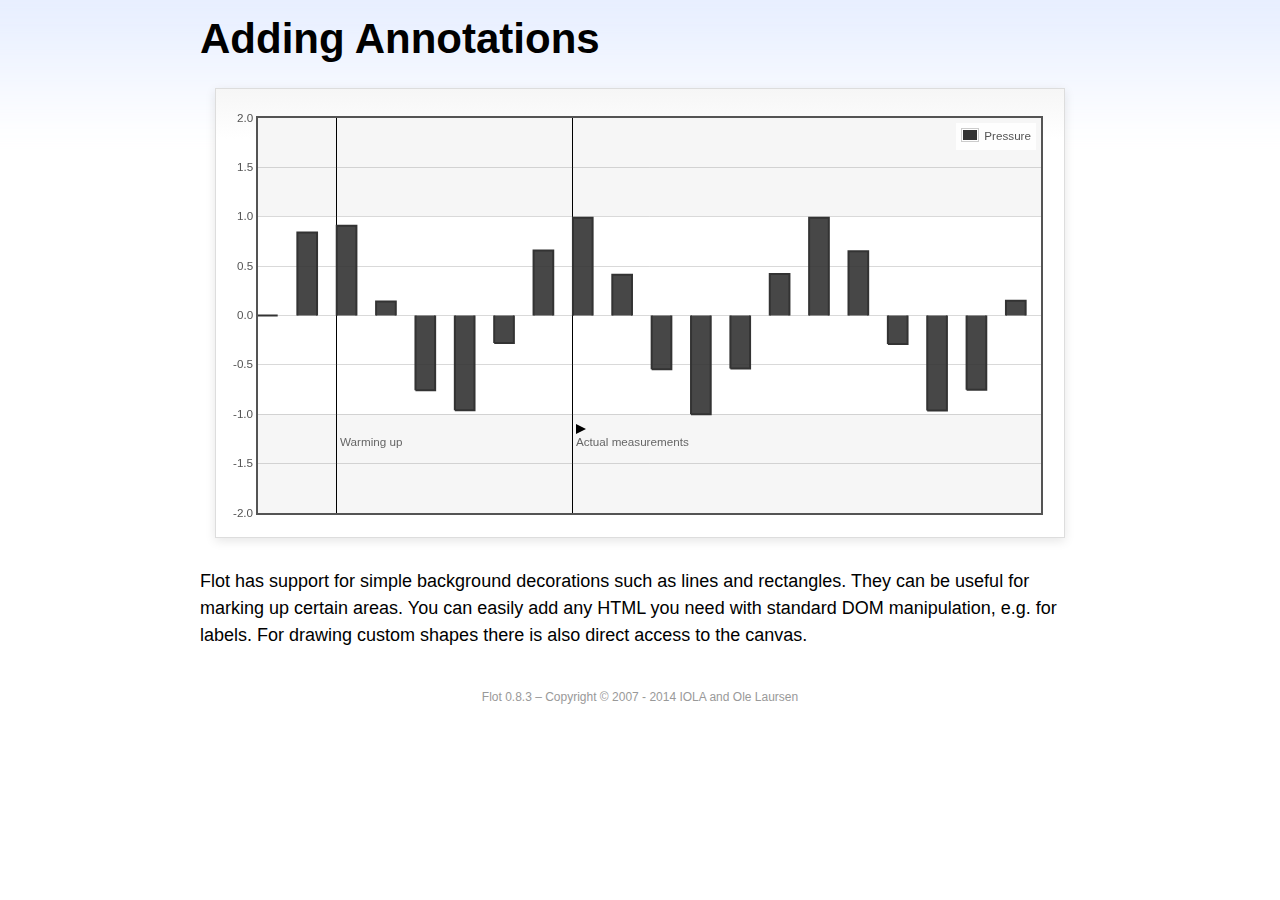
<file: bower_components/flot/examples/annotating/index.html>
<!DOCTYPE html PUBLIC "-//W3C//DTD HTML 4.01//EN" "http://www.w3.org/TR/html4/strict.dtd">
<html>
<head>
	<meta http-equiv="Content-Type" content="text/html; charset=utf-8">
	<title>Flot Examples: Adding Annotations</title>
	<link href="../examples.css" rel="stylesheet" type="text/css">
	<!--[if lte IE 8]><script language="javascript" type="text/javascript" src="../../excanvas.min.js"></script><![endif]-->
	<script language="javascript" type="text/javascript" src="../../jquery.js"></script>
	<script language="javascript" type="text/javascript" src="../../jquery.flot.js"></script>
	<script type="text/javascript">

	$(function() {

		var d1 = [];
		for (var i = 0; i < 20; ++i) {
			d1.push([i, Math.sin(i)]);
		}

		var data = [{ data: d1, label: "Pressure", color: "#333" }];

		var markings = [
			{ color: "#f6f6f6", yaxis: { from: 1 } },
			{ color: "#f6f6f6", yaxis: { to: -1 } },
			{ color: "#000", lineWidth: 1, xaxis: { from: 2, to: 2 } },
			{ color: "#000", lineWidth: 1, xaxis: { from: 8, to: 8 } }
		];

		var placeholder = $("#placeholder");

		var plot = $.plot(placeholder, data, {
			bars: { show: true, barWidth: 0.5, fill: 0.9 },
			xaxis: { ticks: [], autoscaleMargin: 0.02 },
			yaxis: { min: -2, max: 2 },
			grid: { markings: markings }
		});

		var o = plot.pointOffset({ x: 2, y: -1.2});

		// Append it to the placeholder that Flot already uses for positioning

		placeholder.append("<div style='position:absolute;left:" + (o.left + 4) + "px;top:" + o.top + "px;color:#666;font-size:smaller'>Warming up</div>");

		o = plot.pointOffset({ x: 8, y: -1.2});
		placeholder.append("<div style='position:absolute;left:" + (o.left + 4) + "px;top:" + o.top + "px;color:#666;font-size:smaller'>Actual measurements</div>");

		// Draw a little arrow on top of the last label to demonstrate canvas
		// drawing

		var ctx = plot.getCanvas().getContext("2d");
		ctx.beginPath();
		o.left += 4;
		ctx.moveTo(o.left, o.top);
		ctx.lineTo(o.left, o.top - 10);
		ctx.lineTo(o.left + 10, o.top - 5);
		ctx.lineTo(o.left, o.top);
		ctx.fillStyle = "#000";
		ctx.fill();

		// Add the Flot version string to the footer

		$("#footer").prepend("Flot " + $.plot.version + " &ndash; ");
	});

	</script>
</head>
<body>

	<div id="header">
		<h2>Adding Annotations</h2>
	</div>

	<div id="content">

		<div class="demo-container">
			<div id="placeholder" class="demo-placeholder"></div>
		</div>

		<p>Flot has support for simple background decorations such as lines and rectangles. They can be useful for marking up certain areas. You can easily add any HTML you need with standard DOM manipulation, e.g. for labels. For drawing custom shapes there is also direct access to the canvas.</p>

	</div>

	<div id="footer">
		Copyright &copy; 2007 - 2014 IOLA and Ole Laursen
	</div>

</body>
</html>
</file>
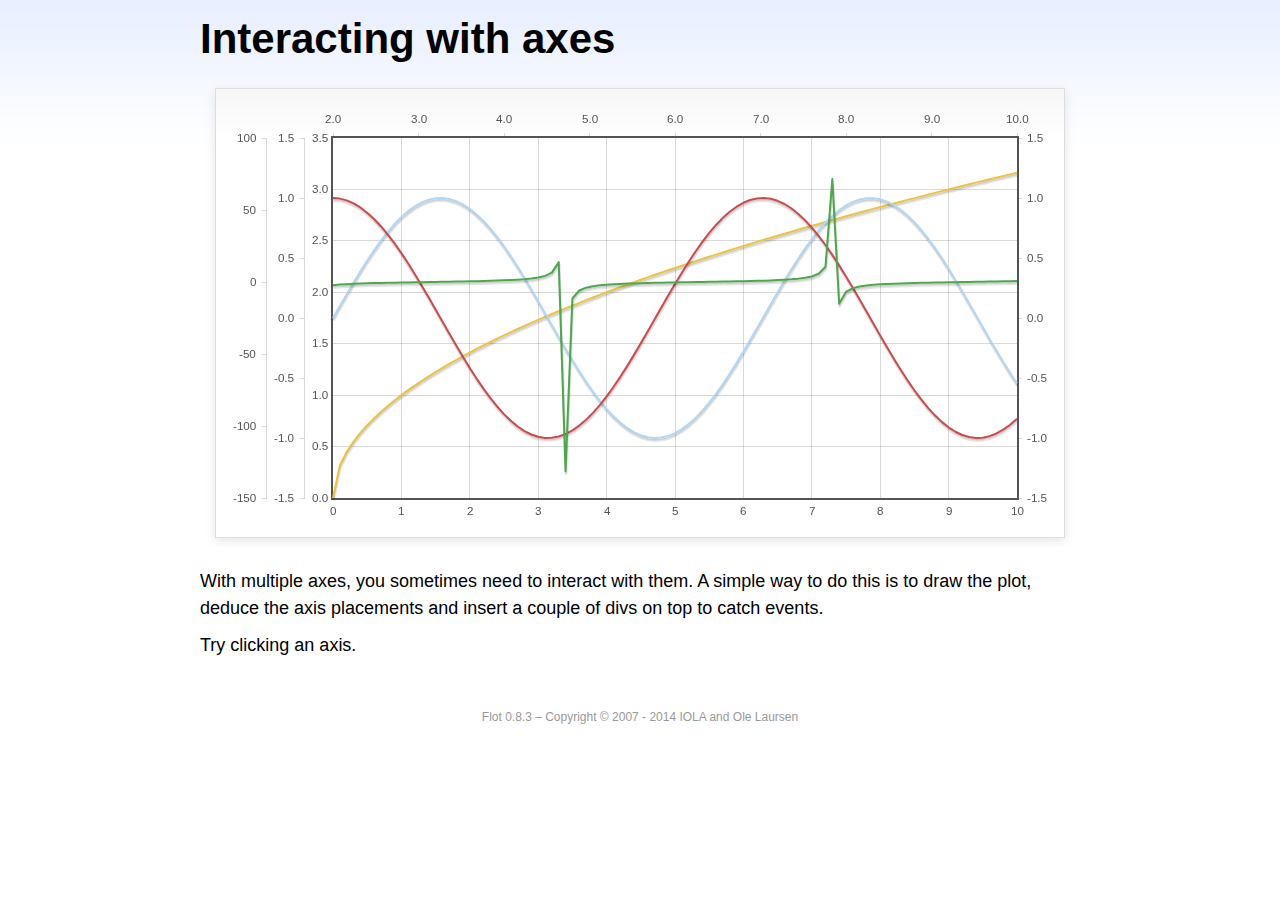
<file: bower_components/flot/examples/axes-interacting/index.html>
<!DOCTYPE html PUBLIC "-//W3C//DTD HTML 4.01//EN" "http://www.w3.org/TR/html4/strict.dtd">
<html>
<head>
	<meta http-equiv="Content-Type" content="text/html; charset=utf-8">
	<title>Flot Examples: Interacting with axes</title>
	<link href="../examples.css" rel="stylesheet" type="text/css">
	<!--[if lte IE 8]><script language="javascript" type="text/javascript" src="../../excanvas.min.js"></script><![endif]-->
	<script language="javascript" type="text/javascript" src="../../jquery.js"></script>
	<script language="javascript" type="text/javascript" src="../../jquery.flot.js"></script>
	<script type="text/javascript">

	$(function() {

		function generate(start, end, fn) {
			var res = [];
			for (var i = 0; i <= 100; ++i) {
				var x = start + i / 100 * (end - start);
				res.push([x, fn(x)]);
			}
			return res;
		}

		var data = [
			{ data: generate(0, 10, function (x) { return Math.sqrt(x);}), xaxis: 1, yaxis:1 },
			{ data: generate(0, 10, function (x) { return Math.sin(x);}), xaxis: 1, yaxis:2 },
			{ data: generate(0, 10, function (x) { return Math.cos(x);}), xaxis: 1, yaxis:3 },
			{ data: generate(2, 10, function (x) { return Math.tan(x);}), xaxis: 2, yaxis: 4 }
		];

		var plot = $.plot("#placeholder", data, {
			xaxes: [
				{ position: 'bottom' },
				{ position: 'top'}
			],
			yaxes: [
				{ position: 'left' },
				{ position: 'left' },
				{ position: 'right' },
				{ position: 'left' }
			]
		});

		// Create a div for each axis

		$.each(plot.getAxes(), function (i, axis) {
			if (!axis.show)
				return;

			var box = axis.box;

			$("<div class='axisTarget' style='position:absolute; left:" + box.left + "px; top:" + box.top + "px; width:" + box.width +  "px; height:" + box.height + "px'></div>")
				.data("axis.direction", axis.direction)
				.data("axis.n", axis.n)
				.css({ backgroundColor: "#f00", opacity: 0, cursor: "pointer" })
				.appendTo(plot.getPlaceholder())
				.hover(
					function () { $(this).css({ opacity: 0.10 }) },
					function () { $(this).css({ opacity: 0 }) }
				)
				.click(function () {
					$("#click").text("You clicked the " + axis.direction + axis.n + "axis!")
				});
		});

		// Add the Flot version string to the footer

		$("#footer").prepend("Flot " + $.plot.version + " &ndash; ");
	});

	</script>
</head>
<body>

	<div id="header">
		<h2>Interacting with axes</h2>
	</div>

	<div id="content">

		<div class="demo-container">
			<div id="placeholder" class="demo-placeholder"></div>
		</div>

		<p>With multiple axes, you sometimes need to interact with them. A simple way to do this is to draw the plot, deduce the axis placements and insert a couple of divs on top to catch events.</p>

		<p>Try clicking an axis.</p>

		<p id="click"></p>

	</div>

	<div id="footer">
		Copyright &copy; 2007 - 2014 IOLA and Ole Laursen
	</div>

</body>
</html>
</file>
<file: dist/css/timeline.css>
.timeline {
    position: relative;
    padding: 20px 0 20px;
    list-style: none;
}

.timeline:before {
    content: " ";
    position: absolute;
    top: 0;
    bottom: 0;
    left: 50%;
    width: 3px;
    margin-left: -1.5px;
    background-color: #eeeeee;
}

.timeline > li {
    position: relative;
    margin-bottom: 20px;
}

.timeline > li:before,
.timeline > li:after {
    content: " ";
    display: table;
}

.timeline > li:after {
    clear: both;
}

.timeline > li:before,
.timeline > li:after {
    content: " ";
    display: table;
}

.timeline > li:after {
    clear: both;
}

.timeline > li > .timeline-panel {
    float: left;
    position: relative;
    width: 46%;
    padding: 20px;
    border: 1px solid #d4d4d4;
    border-radius: 2px;
    -webkit-box-shadow: 0 1px 6px rgba(0,0,0,0.175);
    box-shadow: 0 1px 6px rgba(0,0,0,0.175);
}

.timeline > li > .timeline-panel:before {
    content: " ";
    display: inline-block;
    position: absolute;
    top: 26px;
    right: -15px;
    border-top: 15px solid transparent;
    border-right: 0 solid #ccc;
    border-bottom: 15px solid transparent;
    border-left: 15px solid #ccc;
}

.timeline > li > .timeline-panel:after {
    content: " ";
    display: inline-block;
    position: absolute;
    top: 27px;
    right: -14px;
    border-top: 14px solid transparent;
    border-right: 0 solid #fff;
    border-bottom: 14px solid transparent;
    border-left: 14px solid #fff;
}

.timeline > li > .timeline-badge {
    z-index: 100;
    position: absolute;
    top: 16px;
    left: 50%;
    width: 50px;
    height: 50px;
    margin-left: -25px;
    border-radius: 50% 50% 50% 50%;
    text-align: center;
    font-size: 1.4em;
    line-height: 50px;
    color: #fff;
    background-color: #999999;
}

.timeline > li.timeline-inverted > .timeline-panel {
    float: right;
}

.timeline > li.timeline-inverted > .timeline-panel:before {
    right: auto;
    left: -15px;
    border-right-width: 15px;
    border-left-width: 0;
}

.timeline > li.timeline-inverted > .timeline-panel:after {
    right: auto;
    left: -14px;
    border-right-width: 14px;
    border-left-width: 0;
}

.timeline-badge.primary {
    background-color: #2e6da4 !important;
}

.timeline-badge.success {
    background-color: #3f903f !important;
}

.timeline-badge.warning {
    background-color: #f0ad4e !important;
}

.timeline-badge.danger {
    background-color: #d9534f !important;
}

.timeline-badge.info {
    background-color: #5bc0de !important;
}

.timeline-title {
    margin-top: 0;
    color: inherit;
}

.timeline-body > p,
.timeline-body > ul {
    margin-bottom: 0;
}

.timeline-body > p + p {
    margin-top: 5px;
}

@media(max-width:767px) {
    ul.timeline:before {
        left: 40px;
    }

    ul.timeline > li > .timeline-panel {
        width: calc(100% - 90px);
        width: -moz-calc(100% - 90px);
        width: -webkit-calc(100% - 90px);
    }

    ul.timeline > li > .timeline-badge {
        top: 16px;
        left: 15px;
        margin-left: 0;
    }

    ul.timeline > li > .timeline-panel {
        float: right;
    }

    ul.timeline > li > .timeline-panel:before {
        right: auto;
        left: -15px;
        border-right-width: 15px;
        border-left-width: 0;
    }

    ul.timeline > li > .timeline-panel:after {
        right: auto;
        left: -14px;
        border-right-width: 14px;
        border-left-width: 0;
    }
}
</file>
<file: css/goproavr.css>
.btn-file
{
        position: relative;
        overflow: hidden;
}
.btn-file input[type=file]
{
        position: absolute;
        top: 0;
        right: 0;
        min-width: 100%;
        min-height: 100%;
        font-size: 100px;
        text-align: right;
        filter: alpha(opacity=0);
        opacity: 0;
        outline: none;
        background: white;
        cursor: inherit;
        display: block;
}
.force-to-bottom
{
  position:absolute;
  bottom: 5%;
  width: 100%;
}

.bottomrow
{
display: inline-flex;
height: 100%;
}
.modal.modal-wide .modal-dialog
{
  width: 90%;
}
.modal-wide .modal-body
{
  overflow-y: auto;
}
</file>
<file: bower_components/morrisjs/morris.css>
.morris-hover{position:absolute;z-index:1000}.morris-hover.morris-default-style{border-radius:10px;padding:6px;color:#666;background:rgba(255,255,255,0.8);border:solid 2px rgba(230,230,230,0.8);font-family:sans-serif;font-size:12px;text-align:center}.morris-hover.morris-default-style .morris-hover-row-label{font-weight:bold;margin:0.25em 0}
.morris-hover.morris-default-style .morris-hover-point{white-space:nowrap;margin:0.1em 0}
</file>
<file: bower_components/flot/examples/examples.css>
* {	padding: 0; margin: 0; vertical-align: top; }

body {
	background: url(background.png) repeat-x;
	font: 18px/1.5em "proxima-nova", Helvetica, Arial, sans-serif;
}

a {	color: #069; }
a:hover { color: #28b; }

h2 {
	margin-top: 15px;
	font: normal 32px "omnes-pro", Helvetica, Arial, sans-serif;
}

h3 {
	margin-left: 30px;
	font: normal 26px "omnes-pro", Helvetica, Arial, sans-serif;
	color: #666;
}

p {
	margin-top: 10px;
}

button {
	font-size: 18px;
	padding: 1px 7px;
}

input {
	font-size: 18px;
}

input[type=checkbox] {
	margin: 7px;
}

#header {
	position: relative;
	width: 900px;
	margin: auto;
}

#header h2 {
	margin-left: 10px;
	vertical-align: middle;
	font-size: 42px;
	font-weight: bold;
	text-decoration: none;
	color: #000;
}

#content {
	width: 880px;
	margin: 0 auto;
	padding: 10px;
}

#footer {
	margin-top: 25px;
	margin-bottom: 10px;
	text-align: center;
	font-size: 12px;
	color: #999;
}

.demo-container {
	box-sizing: border-box;
	width: 850px;
	height: 450px;
	padding: 20px 15px 15px 15px;
	margin: 15px auto 30px auto;
	border: 1px solid #ddd;
	background: #fff;
	background: linear-gradient(#f6f6f6 0, #fff 50px);
	background: -o-linear-gradient(#f6f6f6 0, #fff 50px);
	background: -ms-linear-gradient(#f6f6f6 0, #fff 50px);
	background: -moz-linear-gradient(#f6f6f6 0, #fff 50px);
	background: -webkit-linear-gradient(#f6f6f6 0, #fff 50px);
	box-shadow: 0 3px 10px rgba(0,0,0,0.15);
	-o-box-shadow: 0 3px 10px rgba(0,0,0,0.1);
	-ms-box-shadow: 0 3px 10px rgba(0,0,0,0.1);
	-moz-box-shadow: 0 3px 10px rgba(0,0,0,0.1);
	-webkit-box-shadow: 0 3px 10px rgba(0,0,0,0.1);
}

.demo-placeholder {
	width: 100%;
	height: 100%;
	font-size: 14px;
	line-height: 1.2em;
}

.legend table {
	border-spacing: 5px;
}
</file>
<file: bower_components/metisMenu/dist/metisMenu.min.css>
/*
 * metismenu - v1.1.3
 * Easy menu jQuery plugin for Twitter Bootstrap 3
 * https://github.com/onokumus/metisMenu
 *
 * Made by Osman Nuri Okumus
 * Under MIT License
 */

.arrow{float:right;line-height:1.42857}.glyphicon.arrow:before{content:"\e079"}.active>a>.glyphicon.arrow:before{content:"\e114"}.fa.arrow:before{content:"\f104"}.active>a>.fa.arrow:before{content:"\f107"}.plus-times{float:right}.fa.plus-times:before{content:"\f067"}.active>a>.fa.plus-times{filter:progid:DXImageTransform.Microsoft.BasicImage(rotation=1);-webkit-transform:rotate(45deg);-moz-transform:rotate(45deg);-ms-transform:rotate(45deg);-o-transform:rotate(45deg);transform:rotate(45deg)}.plus-minus{float:right}.fa.plus-minus:before{content:"\f067"}.active>a>.fa.plus-minus:before{content:"\f068"}
</file>
<file: dist/css/sb-admin-2.css>
/*!
 * Start Bootstrap - SB Admin 2 Bootstrap Admin Theme (http://startbootstrap.com)
 * Code licensed under the Apache License v2.0.
 * For details, see http://www.apache.org/licenses/LICENSE-2.0.
 */

body {
    background-color: #f8f8f8;
}

#wrapper {
    width: 100%;
}

#page-wrapper {
    padding: 0 15px;
    min-height: 568px;
    background-color: #fff;
}

@media(min-width:768px) {
    #page-wrapper {
        position: inherit;
        margin: 0 0 0 250px;
        padding: 0 30px;
        border-left: 1px solid #e7e7e7;
    }
}

.navbar-top-links {
    margin-right: 0;
}

.navbar-top-links li {
    display: inline-block;
}

.navbar-top-links li:last-child {
    margin-right: 15px;
}

.navbar-top-links li a {
    padding: 15px;
    min-height: 50px;
}

.navbar-top-links .dropdown-menu li {
    display: block;
}

.navbar-top-links .dropdown-menu li:last-child {
    margin-right: 0;
}

.navbar-top-links .dropdown-menu li a {
    padding: 3px 20px;
    min-height: 0;
}

.navbar-top-links .dropdown-menu li a div {
    white-space: normal;
}

.navbar-top-links .dropdown-messages,
.navbar-top-links .dropdown-tasks,
.navbar-top-links .dropdown-alerts {
    width: 310px;
    min-width: 0;
}

.navbar-top-links .dropdown-messages {
    margin-left: 5px;
}

.navbar-top-links .dropdown-tasks {
    margin-left: -59px;
}

.navbar-top-links .dropdown-alerts {
    margin-left: -123px;
}

.navbar-top-links .dropdown-user {
    right: 0;
    left: auto;
}

.sidebar .sidebar-nav.navbar-collapse {
    padding-right: 0;
    padding-left: 0;
}

.sidebar .sidebar-search {
    padding: 15px;
}

.sidebar ul li {
    border-bottom: 1px solid #e7e7e7;
}

.sidebar ul li a.active {
    background-color: #eee;
}

.sidebar .arrow {
    float: right;
}

.sidebar .fa.arrow:before {
    content: "\f104";
}

.sidebar .active>a>.fa.arrow:before {
    content: "\f107";
}

.sidebar .nav-second-level li,
.sidebar .nav-third-level li {
    border-bottom: 0!important;
}

.sidebar .nav-second-level li a {
    padding-left: 37px;
}

.sidebar .nav-third-level li a {
    padding-left: 52px;
}

@media(min-width:768px) {
    .sidebar {
        z-index: 1;
        position: absolute;
        width: 250px;
        margin-top: 51px;
    }

    .navbar-top-links .dropdown-messages,
    .navbar-top-links .dropdown-tasks,
    .navbar-top-links .dropdown-alerts {
        margin-left: auto;
    }
}

.btn-outline {
    color: inherit;
    background-color: transparent;
    transition: all .5s;
}

.btn-primary.btn-outline {
    color: #428bca;
}

.btn-success.btn-outline {
    color: #5cb85c;
}

.btn-info.btn-outline {
    color: #5bc0de;
}

.btn-warning.btn-outline {
    color: #f0ad4e;
}

.btn-danger.btn-outline {
    color: #d9534f;
}

.btn-primary.btn-outline:hover,
.btn-success.btn-outline:hover,
.btn-info.btn-outline:hover,
.btn-warning.btn-outline:hover,
.btn-danger.btn-outline:hover {
    color: #fff;
}

.chat {
    margin: 0;
    padding: 0;
    list-style: none;
}

.chat li {
    margin-bottom: 10px;
    padding-bottom: 5px;
    border-bottom: 1px dotted #999;
}

.chat li.left .chat-body {
    margin-left: 60px;
}

.chat li.right .chat-body {
    margin-right: 60px;
}

.chat li .chat-body p {
    margin: 0;
}

.panel .slidedown .glyphicon,
.chat .glyphicon {
    margin-right: 5px;
}

.chat-panel .panel-body {
    height: 350px;
    overflow-y: scroll;
}

.login-panel {
    margin-top: 25%;
}

.flot-chart {
    display: block;
    height: 400px;
}

.flot-chart-content {
    width: 100%;
    height: 100%;
}

.dataTables_wrapper {
    position: relative;
    clear: both;
}

table.dataTable thead .sorting,
table.dataTable thead .sorting_asc,
table.dataTable thead .sorting_desc,
table.dataTable thead .sorting_asc_disabled,
table.dataTable thead .sorting_desc_disabled {
    background: 0 0;
}

table.dataTable thead .sorting_asc:after {
    content: "\f0de";
    float: right;
    font-family: fontawesome;
}

table.dataTable thead .sorting_desc:after {
    content: "\f0dd";
    float: right;
    font-family: fontawesome;
}

table.dataTable thead .sorting:after {
    content: "\f0dc";
    float: right;
    font-family: fontawesome;
    color: rgba(50,50,50,.5);
}

.btn-circle {
    width: 30px;
    height: 30px;
    padding: 6px 0;
    border-radius: 15px;
    text-align: center;
    font-size: 12px;
    line-height: 1.428571429;
}

.btn-circle.btn-lg {
    width: 50px;
    height: 50px;
    padding: 10px 16px;
    border-radius: 25px;
    font-size: 18px;
    line-height: 1.33;
}

.btn-circle.btn-xl {
    width: 70px;
    height: 70px;
    padding: 10px 16px;
    border-radius: 35px;
    font-size: 24px;
    line-height: 1.33;
}

.show-grid [class^=col-] {
    padding-top: 10px;
    padding-bottom: 10px;
    border: 1px solid #ddd;
    background-color: #eee!important;
}

.show-grid {
    margin: 15px 0;
}

.huge {
    font-size: 40px;
}

.panel-green {
    border-color: #5cb85c;
}

.panel-green .panel-heading {
    border-color: #5cb85c;
    color: #fff;
    background-color: #5cb85c;
}

.panel-green a {
    color: #5cb85c;
}

.panel-green a:hover {
    color: #3d8b3d;
}

.panel-red {
    border-color: #d9534f;
}

.panel-red .panel-heading {
    border-color: #d9534f;
    color: #fff;
    background-color: #d9534f;
}

.panel-red a {
    color: #d9534f;
}

.panel-red a:hover {
    color: #b52b27;
}

.panel-yellow {
    border-color: #f0ad4e;
}

.panel-yellow .panel-heading {
    border-color: #f0ad4e;
    color: #fff;
    background-color: #f0ad4e;
}

.panel-yellow a {
    color: #f0ad4e;
}

.panel-yellow a:hover {
    color: #df8a13;
}
</file>
